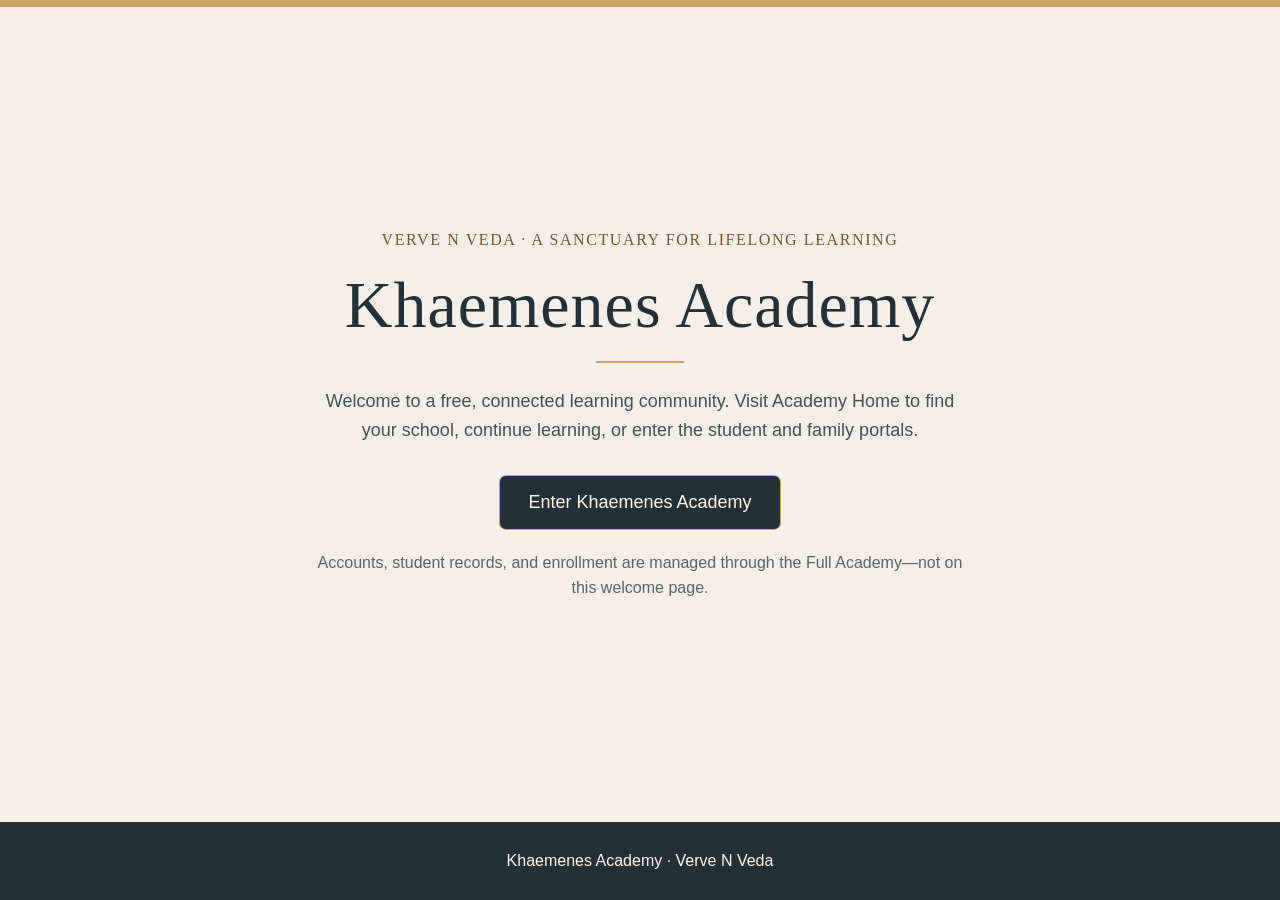
<file: index.html>
<!doctype html>
<html lang="en">
<head>
<meta charset="utf-8">
<meta name="viewport" content="width=device-width,initial-scale=1,viewport-fit=cover">
<meta name="theme-color" content="#243038">
<meta name="description" content="Welcome to Khaemenes Academy. Continue to the Academy Home for learning, enrollment, and student or family services.">
<title>Khaemenes Academy | Welcome</title>
<style>
:root{--charcoal:#243038;--parchment:#f4f0e7;--gold:#cba66b;--cream:#fff8e9}
*{box-sizing:border-box}
body{margin:0;min-height:100svh;display:flex;flex-direction:column;background:var(--parchment);color:var(--charcoal);font:400 18px/1.6 "Brandon Grotesque",Nunito,"Avenir Next",Arial,sans-serif}
.topline{height:7px;background:var(--gold)}
main{flex:1;display:grid;place-items:center;padding:55px 20px}
.welcome{width:min(100%,850px);margin:auto;text-align:center}
.eyebrow{margin:0 0 17px;color:#74562d;font:400 16px/1.4 Cinzel,Georgia,serif;letter-spacing:.1em;text-transform:uppercase}
h1{max-width:800px;margin:0 auto 19px;font:400 clamp(38px,7vw,66px)/1.12 Cinzel,Georgia,serif;letter-spacing:.015em}
.rule{height:2px;width:88px;background:var(--gold);margin:0 auto 24px}
.description{max-width:630px;margin:0 auto;color:#41534b;font-size:18px}
.action{display:inline-flex;align-items:center;justify-content:center;min-height:55px;margin:30px auto 0;padding:13px 28px;border:1px solid var(--gold);border-radius:7px;background:var(--charcoal);color:var(--cream);font:400 18px/1.35 "Brandon Grotesque",Nunito,Arial,sans-serif;text-decoration:none;transition:background .15s ease,border-color .15s ease}
.action:hover{background:#385249}
.action:focus-visible{outline:3px solid #a37635;outline-offset:5px}
.note{max-width:660px;margin:20px auto 0;font-size:16px;color:#58665f}
footer{padding:26px 16px;background:var(--charcoal);color:var(--cream);text-align:center;font-size:16px}
</style>
</head>
<body>
<div class="topline" aria-hidden="true"></div>
<main>
  <section class="welcome" aria-labelledby="welcome-title">
    <p class="eyebrow">Verve N Veda · A Sanctuary for Lifelong Learning</p>
    <h1 id="welcome-title">Khaemenes Academy</h1>
    <div class="rule" aria-hidden="true"></div>
    <p class="description">Welcome to a free, connected learning community. Visit Academy Home to find your school, continue learning, or enter the student and family portals.</p>
    <a class="action" href="https://vervenveda.com/Khaemenes_Academy.github.io/">Enter Khaemenes Academy</a>
    <p class="note">Accounts, student records, and enrollment are managed through the Full Academy—not on this welcome page.</p>
  </section>
</main>
<footer>Khaemenes Academy · Verve N Veda</footer>
</body>
</html>
</file>
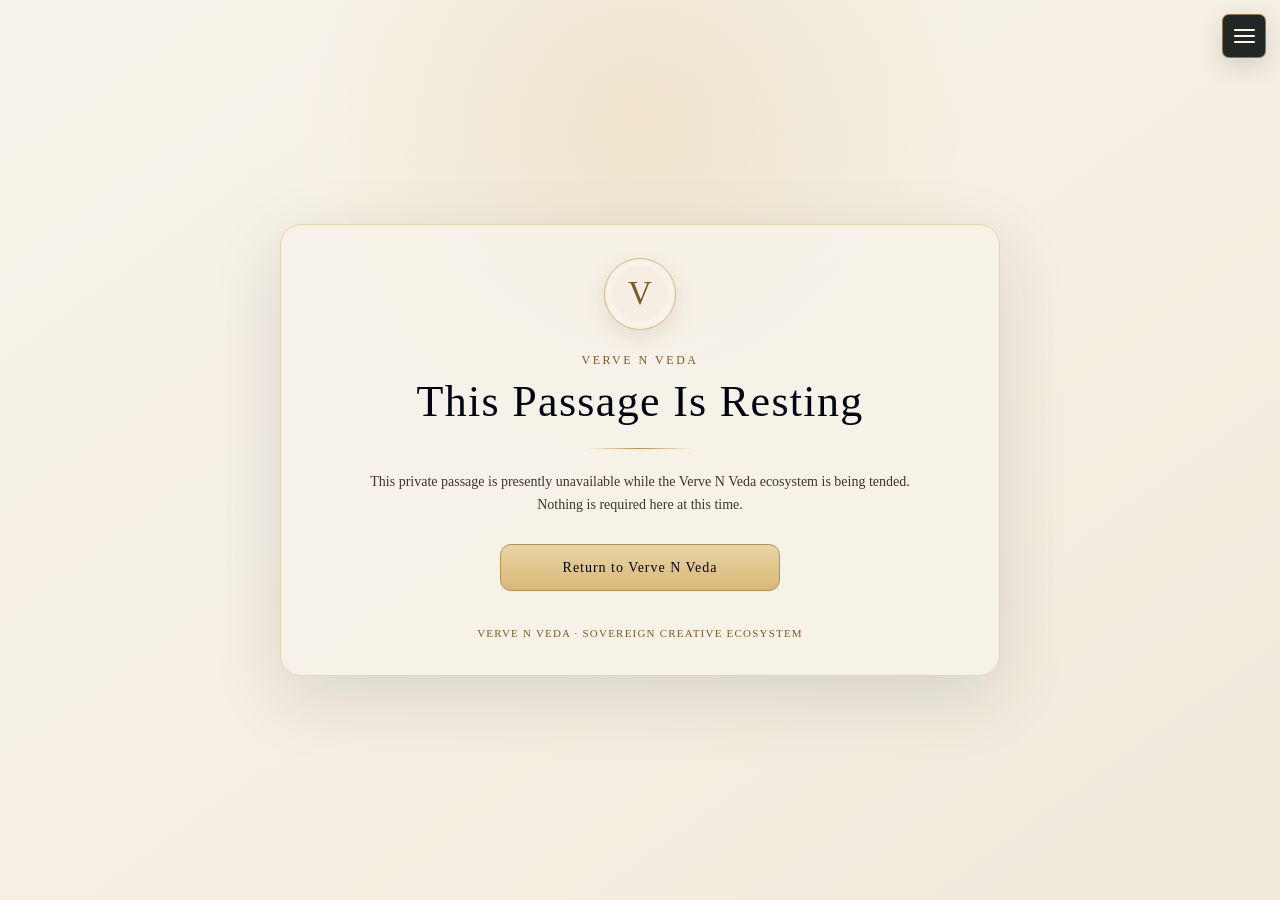
<file: admin/index.html>
<!doctype html>
<html lang="en">
<head>
<meta charset="utf-8">
<meta name="viewport" content="width=device-width,initial-scale=1">
<meta name="robots" content="noindex,nofollow,noarchive">
<title>Verve N Veda — Passage Resting</title>
<style>
:root{
  --parchment:#f7f3ea;
  --parchment-soft:#f5efe3;
  --parchment-deep:#f0e9dc;
  --gold:#d9b878;
  --gold-soft:#e8d5a4;
  --gold-deep:#b89252;
  --gold-root:#7a5a28;
  --midnight:#0b1020;
  --midnight-deep:#020414;
  --r7:7px; --r11:11px; --r21:21px;
}
*{box-sizing:border-box}
html,body{margin:0;min-height:100%}
body{
  min-height:100vh;
  display:grid;
  place-items:center;
  padding:33px 21px;
  color:var(--midnight);
  font-family:Georgia,"Times New Roman",serif;
  background:
    radial-gradient(circle at 50% 14%,rgba(217,184,120,.24),transparent 33%),
    linear-gradient(144deg,var(--parchment),var(--parchment-soft) 55%,var(--parchment-deep));
}
.shell{
  width:min(720px,100%);
  text-align:center;
  padding:33px;
  border:1px solid var(--gold-soft);
  border-radius:21px;
  background:rgba(247,243,234,.88);
  box-shadow:0 21px 72px rgba(11,16,32,.12);
}
.mark{
  width:72px;height:72px;
  margin:0 auto 21px;
  display:grid;place-items:center;
  border:1px solid var(--gold);
  border-radius:50%;
  font-family:Georgia,serif;
  font-size:33px;
  color:var(--gold-root);
  background:var(--parchment-soft);
  box-shadow:inset 0 0 0 7px var(--parchment),0 7px 21px rgba(122,90,40,.14);
}
.eyebrow{
  margin:0 0 7px;
  font-size:12px;
  letter-spacing:.21em;
  text-transform:uppercase;
  color:var(--gold-root);
}
h1{
  margin:0;
  font-size:clamp(27px,5vw,40px);
  line-height:1.33;
  font-weight:normal;
  letter-spacing:.03em;
  color:var(--midnight-deep);
}
.rule{
  width:108px;height:1px;
  margin:21px auto;
  border:0;
  background:linear-gradient(90deg,transparent,var(--gold-deep),transparent);
}
p{
  max-width:540px;
  margin:0 auto;
  font-size:18px;
  line-height:1.7;
  color:#3b352d;
}
.actions{margin-top:27px}
a{
  display:inline-block;
  padding:11px 21px;
  border:1px solid var(--gold-deep);
  border-radius:11px;
  background:linear-gradient(180deg,var(--gold-soft),var(--gold));
  color:var(--midnight-deep);
  text-decoration:none;
  font-size:14px;
  letter-spacing:.07em;
  transition:transform .18s ease,box-shadow .18s ease;
}
a:hover{transform:translateY(-1px);box-shadow:0 7px 21px rgba(122,90,40,.18)}
footer{
  margin-top:33px;
  font-size:11px;
  letter-spacing:.11em;
  text-transform:uppercase;
  color:var(--gold-root);
}
@media(max-width:600px){
  body{padding:21px 12px}
  .shell{padding:27px 18px}
}
</style>
  <link rel="stylesheet" href="../assets/vervenveda-global-standard.css">
  <link rel="stylesheet" href="../assets/vnv-ecosystem-menu.css">
</head>
<body>
  <details class="vnv-ecosystem-nav" data-vnv-ecosystem-menu>
    <summary aria-label="Open Verve N Veda ecosystem menu" title="Verve N Veda ecosystem menu">
      <span class="vnv-ecosystem-lines" aria-hidden="true"><span></span><span></span><span></span></span>
    </summary>
    <nav class="vnv-ecosystem-dropdown" aria-label="Verve N Veda ecosystem">
      <p class="vnv-ecosystem-kicker">Verve N Veda</p>
      <a class="vnv-ecosystem-primary" href="../#directory">Ecosystem Directory</a>
      <a href="../">Verve N Veda Home</a>
    </nav>
  </details>

<main class="shell" aria-labelledby="pageTitle">
  <div class="mark" aria-hidden="true">V</div>
  <div class="eyebrow">Verve N Veda</div>
  <h1 id="pageTitle">This Passage Is Resting</h1>
  <hr class="rule">
  <p>
    This private passage is presently unavailable while the Verve N Veda
    ecosystem is being tended. Nothing is required here at this time.
  </p>
  <div class="actions">
    <a href="../">Return to Verve N Veda</a>
  </div>
  <footer>Verve N Veda · Sovereign Creative Ecosystem</footer>
</main>

<!-- Verve N Veda Beta Program -->
<script src="../assets/vnv-beta-link.js" defer></script>
</body>
</html>
</file>
<file: assets/vervenveda-global-standard.css>
/*
  Verve N Veda · Shared Public Presentation Standard · v3
  Applies only to public GitHub-facing pages that opt in.
  Dormant STOS, archive, disabled, diagnostic, and source-snippet surfaces are intentionally excluded.
*/
:root{
  --vnv-radius:7px;
  --vnv-body-size:14px;
  --vnv-h1-size:44px;
  --vnv-h2-size:33px;
  --vnv-descriptor-size:24px;
  --vnv-breath:clamp(18px,3vw,33px);
}

html{font-size:16px}

body{
  font-size:var(--vnv-body-size)!important;
  line-height:1.65!important;
  text-align:center;
}

h1{
  font-size:var(--vnv-h1-size)!important;
  line-height:1.12!important;
  text-align:center;
  overflow-wrap:normal;
  word-break:normal;
  text-wrap:balance;
}

h2{
  font-size:var(--vnv-h2-size)!important;
  line-height:1.18!important;
  text-align:center;
  overflow-wrap:normal;
  word-break:normal;
  text-wrap:balance;
}

h3,
.descriptor,
.subtitle,
.subhead,
.hero-subtitle,
.section-intro,
.lead{
  max-width:900px;
  margin-inline:auto;
  font-size:var(--vnv-descriptor-size)!important;
  line-height:1.35!important;
  text-align:center;
  overflow-wrap:normal;
  word-break:normal;
  text-wrap:balance;
}

p,
li,
label,
input,
select,
textarea{
  font-size:var(--vnv-body-size);
}

button,
.button,
.btn,
[role="button"],
input[type="button"],
input[type="submit"],
input[type="reset"]{
  border-radius:var(--vnv-radius)!important;
}

[class*="card"],
.card,
.tile,
.doorway,
.panel,
.notice,
.callout{
  border-radius:var(--vnv-radius)!important;
  text-align:center;
}

[class*="card"] > .actions,
.card > .actions,
.tile > .actions,
.doorway > .actions,
.panel > .actions{
  margin-top:auto;
  justify-content:center;
}

.actions,
.hero-actions,
.button-row,
.button-group,
.cta-row,
.controls{
  display:flex;
  flex-wrap:wrap;
  justify-content:center;
  align-items:stretch;
  gap:11px;
}

.actions > a,
.actions > button,
.hero-actions > a,
.hero-actions > button,
.button-row > a,
.button-row > button,
.button-group > a,
.button-group > button,
.cta-row > a,
.cta-row > button{
  min-height:44px;
  flex:1 1 180px;
  max-width:280px;
  display:inline-flex;
  align-items:center;
  justify-content:center;
  text-align:center;
}

.card-grid,
.cards,
.resource-grid,
.portal-grid,
.tool-grid,
.app-grid,
.course-grid,
.directory-grid,
.ecosystem-category-grid,
.ecosystem-panel-grid,
.pillar-grid,
.feature-grid{
  align-items:stretch!important;
  grid-auto-rows:1fr;
  gap:var(--vnv-breath)!important;
}

.card-grid > *,
.cards > *,
.resource-grid > *,
.portal-grid > *,
.tool-grid > *,
.app-grid > *,
.course-grid > *,
.directory-grid > *,
.ecosystem-category-grid > *,
.ecosystem-panel-grid > *,
.pillar-grid > *,
.feature-grid > *{
  min-width:0;
  height:100%;
}

section,
.section,
main > article{
  scroll-margin-top:96px;
}

@media (max-width:720px){
  h1{font-size:clamp(36px,10vw,var(--vnv-h1-size))!important}
  h2{font-size:clamp(28px,8vw,var(--vnv-h2-size))!important}
  h3,
  .descriptor,
  .subtitle,
  .subhead,
  .hero-subtitle,
  .section-intro,
  .lead{font-size:clamp(20px,6vw,var(--vnv-descriptor-size))!important}
}


/* Complete ecosystem page index */
.complete-page-index{
  margin-top:33px;
  padding:33px;
  border:1px solid var(--line,rgba(18,23,19,.14));
  border-radius:var(--vnv-radius);
  background:var(--paper-bright,#fbf9f4);
  text-align:center;
}
.complete-page-index h3{margin:7px auto 10px;max-width:900px}
.complete-index-copy{max-width:900px;margin:0 auto 24px;color:var(--ink-soft,#30413d)}
.complete-index-controls{
  display:grid;
  grid-template-columns:minmax(240px,2fr) minmax(180px,1fr) minmax(220px,1fr);
  gap:11px;
  align-items:stretch;
  max-width:1100px;
  margin:0 auto 18px;
}
.complete-index-controls input,
.complete-index-controls select{
  width:100%;
  min-height:46px;
  padding:10px 12px;
  border:1px solid var(--line-strong,rgba(18,23,19,.25));
  border-radius:var(--vnv-radius);
  background:#fff;
  color:var(--ink,#080b0f);
  text-align:center;
}
.complete-index-status{
  min-height:24px;
  margin:0 auto 16px;
  color:var(--ink-soft,#30413d);
  font-size:12px;
}
.complete-index-grid{
  display:grid;
  grid-template-columns:repeat(3,minmax(0,1fr));
  gap:11px;
  align-items:stretch;
}
.complete-index-card{
  min-width:0;
  height:100%;
  display:flex;
  flex-direction:column;
  justify-content:center;
  gap:7px;
  padding:16px;
  border:1px solid var(--line,rgba(18,23,19,.14));
  border-radius:var(--vnv-radius);
  background:#fff;
  text-align:center;
}
.complete-index-card:hover,
.complete-index-card:focus-visible{
  border-color:var(--gold,#b48b45);
  box-shadow:0 8px 24px rgba(27,34,29,.08);
}
.complete-index-card strong{
  display:block;
  font-size:14px;
  line-height:1.35;
  overflow-wrap:normal;
  word-break:normal;
  text-wrap:balance;
}
.complete-index-card small{
  display:block;
  color:var(--ink-soft,#30413d);
  font-size:11px;
  line-height:1.45;
  overflow-wrap:anywhere;
}
.complete-index-badge{
  display:inline-flex;
  align-self:center;
  justify-content:center;
  padding:4px 8px;
  border:1px solid var(--line,rgba(18,23,19,.14));
  border-radius:var(--vnv-radius);
  color:var(--forest,#243d33);
  background:var(--paper,#f4f0e7);
  font-size:9px;
  letter-spacing:.08em;
  text-transform:uppercase;
}
.menu-page-results{margin-top:18px}
.menu-page-results .menu-group{margin-top:16px}
.menu-page-note{margin:10px 0 0;color:var(--ink-soft,#30413d);font-size:11px;line-height:1.5;text-align:center}


/* v3 balance pass — preserve page identity while enforcing the shared Verve N Veda rhythm. */
h1,h2,h3,
.descriptor,.subtitle,.subhead,.hero-subtitle,.section-intro,.lead,
button,.button,.btn,[role="button"]{
  hyphens:none;
  -webkit-hyphens:none;
  word-break:normal;
}

.section-heading,
.hero-copy,
.page-heading,
.intro-wrap{
  width:min(100%,960px);
  margin-inline:auto;
  text-align:center;
}

.complete-index-grid{
  grid-auto-rows:1fr;
  gap:var(--vnv-breath)!important;
}

.complete-index-card,
[class*="card"]{
  align-content:center;
  justify-items:center;
}

.actions > a,
.actions > button,
.hero-actions > a,
.hero-actions > button,
.button-row > a,
.button-row > button,
.button-group > a,
.button-group > button,
.cta-row > a,
.cta-row > button{
  padding-inline:16px;
}

@media(max-width:900px){
  .complete-index-controls{grid-template-columns:1fr 1fr}
  .complete-index-controls input{grid-column:1/-1}
  .complete-index-grid{grid-template-columns:repeat(2,minmax(0,1fr))}
}
@media(max-width:620px){
  .complete-page-index{padding:24px 14px}
  .complete-index-controls{grid-template-columns:1fr}
  .complete-index-controls input{grid-column:auto}
  .complete-index-grid{grid-template-columns:1fr}
}
</file>
<file: assets/vnv-ecosystem-menu.css>
/* Verve N Veda · Global Ecosystem Hamburger
   Public GitHub navigation only. No STOS runtime dependency. */
.vnv-ecosystem-nav{
  position:fixed;
  top:max(14px,env(safe-area-inset-top));
  right:max(14px,env(safe-area-inset-right));
  z-index:2147482000;
  margin:0;
  font-family:"Brandon Grotesque","Avenir Next","Segoe UI",Arial,sans-serif;
  font-size:14px;
  color:#172331;
}
.vnv-ecosystem-nav summary{
  width:44px;
  height:44px;
  display:grid;
  place-items:center;
  margin-left:auto;
  padding:0;
  list-style:none;
  cursor:pointer;
  border:1px solid rgba(183,148,82,.72);
  border-radius:7px;
  color:#fff8e9;
  background:#202724;
  box-shadow:0 8px 24px rgba(8,21,34,.14);
  -webkit-tap-highlight-color:transparent;
}
.vnv-ecosystem-nav summary::-webkit-details-marker{display:none}
.vnv-ecosystem-nav summary::marker{content:""}
.vnv-ecosystem-nav summary:hover,
.vnv-ecosystem-nav summary:focus-visible{
  border-color:#80642f;
  outline:3px solid rgba(183,148,82,.28);
  outline-offset:3px;
}
.vnv-ecosystem-lines{
  width:21px;
  display:grid;
  gap:4px;
}
.vnv-ecosystem-lines span{
  display:block;
  width:21px;
  height:2px;
  border-radius:7px;
  background:#fff8e9;
  transition:transform .18s ease,opacity .18s ease;
}
.vnv-ecosystem-nav[open] .vnv-ecosystem-lines span:nth-child(1){
  transform:translateY(6px) rotate(45deg);
}
.vnv-ecosystem-nav[open] .vnv-ecosystem-lines span:nth-child(2){
  opacity:0;
}
.vnv-ecosystem-nav[open] .vnv-ecosystem-lines span:nth-child(3){
  transform:translateY(-6px) rotate(-45deg);
}
.vnv-ecosystem-dropdown{
  width:min(320px,calc(100vw - 28px));
  margin-top:7px;
  padding:14px;
  display:grid;
  gap:7px;
  border:1px solid rgba(16,34,56,.16);
  border-radius:7px;
  background:#fcf9f2;
  box-shadow:0 18px 44px rgba(8,21,34,.16);
}
.vnv-ecosystem-dropdown .vnv-ecosystem-kicker{
  margin:0 0 2px;
  text-align:center;
  color:#80642f;
  font-size:11px;
  font-weight:500;
  letter-spacing:.12em;
  text-transform:uppercase;
}
.vnv-ecosystem-dropdown a{
  min-height:44px;
  display:flex;
  align-items:center;
  justify-content:center;
  padding:10px 14px;
  text-align:center;
  text-decoration:none;
  color:#172331;
  border:1px solid rgba(16,34,56,.15);
  border-radius:7px;
  background:#fffdf8;
  font-size:14px;
  font-weight:500;
  line-height:1.35;
}
.vnv-ecosystem-dropdown a:hover,
.vnv-ecosystem-dropdown a:focus-visible{
  border-color:#b79452;
  background:#f5f0e4;
  outline:2px solid rgba(183,148,82,.25);
  outline-offset:2px;
}
.vnv-ecosystem-dropdown a.vnv-ecosystem-primary{
  color:#fffdf8;
  border-color:#102238;
  background:#102238;
}
.vnv-ecosystem-dropdown a.vnv-ecosystem-primary:hover,
.vnv-ecosystem-dropdown a.vnv-ecosystem-primary:focus-visible{
  background:#1a314b;
}
@media (prefers-color-scheme:dark){
  .vnv-ecosystem-nav{color:#eee5d5}
  .vnv-ecosystem-nav summary{background:#202724;border-color:rgba(232,225,209,.22)}
  .vnv-ecosystem-dropdown{background:#101d2a;border-color:rgba(232,225,209,.22)}
  .vnv-ecosystem-lines span{background:#eee5d5}
  .vnv-ecosystem-dropdown a{color:#eee5d5;background:#142536;border-color:rgba(232,225,209,.16)}
  .vnv-ecosystem-dropdown a:hover,
  .vnv-ecosystem-dropdown a:focus-visible{background:#1a3144}
  .vnv-ecosystem-dropdown a.vnv-ecosystem-primary{background:#b79452;border-color:#b79452;color:#101820}
}
@media (max-width:520px){
  .vnv-ecosystem-nav{
    top:max(8px,env(safe-area-inset-top));
    right:max(8px,env(safe-area-inset-right));
  }
  .vnv-ecosystem-dropdown{width:min(300px,calc(100vw - 16px))}
}
@media print{.vnv-ecosystem-nav{display:none!important}}
@media (prefers-reduced-motion:reduce){
  .vnv-ecosystem-lines span{transition:none}
}


/* Canonical directory enhancement · 2026-10-14 */
.vnv-ecosystem-dropdown{
  width:min(420px,calc(100vw - 28px));
  max-height:min(78vh,680px);
  overflow:auto;
  overscroll-behavior:contain;
}
.vnv-ecosystem-search-wrap{
  display:grid;
  gap:7px;
  margin:2px 0 4px;
}
.vnv-ecosystem-search{
  width:100%;
  min-height:44px;
  padding:10px 12px;
  border:1px solid rgba(16,34,56,.18);
  border-radius:7px;
  background:#fffdf8;
  color:#172331;
  font:500 14px/1.35 "Brandon Grotesque","Avenir Next","Segoe UI",Arial,sans-serif;
  text-align:center;
}
.vnv-ecosystem-search:focus-visible{
  border-color:#b79452;
  outline:2px solid rgba(183,148,82,.25);
  outline-offset:2px;
}
.vnv-ecosystem-status{
  margin:0;
  color:#59646d;
  font-size:11px;
  line-height:1.45;
  text-align:center;
}
.vnv-ecosystem-results{
  display:grid;
  gap:11px;
  margin-top:2px;
}
.vnv-ecosystem-group{
  display:grid;
  gap:7px;
  padding-top:7px;
  border-top:1px solid rgba(16,34,56,.10);
}
.vnv-ecosystem-group:first-child{
  padding-top:0;
  border-top:0;
}
.vnv-ecosystem-group-title{
  margin:0;
  color:#80642f;
  font-size:11px;
  font-weight:600;
  letter-spacing:.08em;
  text-align:center;
  text-transform:uppercase;
}
.vnv-ecosystem-result{
  min-height:44px;
  display:flex;
  flex-direction:column;
  align-items:center;
  justify-content:center;
  gap:3px;
  padding:9px 12px;
  text-align:center;
}
.vnv-ecosystem-result strong{
  font-size:14px;
  font-weight:600;
  line-height:1.25;
}
.vnv-ecosystem-result small{
  color:#66717a;
  font-size:10.5px;
  font-weight:400;
  line-height:1.35;
}
.vnv-ecosystem-result[aria-current="page"]{
  border-color:#b79452;
  background:#f5f0e4;
}
.vnv-ecosystem-empty{
  margin:7px 0 2px;
  color:#59646d;
  font-size:12px;
  line-height:1.5;
  text-align:center;
}
@media (prefers-color-scheme:dark){
  .vnv-ecosystem-search{
    color:#eee5d5;
    background:#142536;
    border-color:rgba(232,225,209,.18);
  }
  .vnv-ecosystem-status,
  .vnv-ecosystem-result small,
  .vnv-ecosystem-empty{color:#b8c2c9}
  .vnv-ecosystem-group{border-top-color:rgba(232,225,209,.11)}
  .vnv-ecosystem-result[aria-current="page"]{background:#1a3144}
}
@media(max-width:520px){
  .vnv-ecosystem-dropdown{width:min(340px,calc(100vw - 16px));max-height:82vh}
}


/* Shared JS drawer presentation · v1.2.0
   Canonical presentation for assets/vnv-ecosystem-menu.js.
   The legacy <details> rules above remain for backward compatibility while
   repository pages migrate to the shared runtime. */

      #vnvEcosystemMenuButton{
        min-height:34px;display:inline-flex;align-items:center;justify-content:center;gap:8px;
        padding:6px 10px;border:1px solid rgba(49,73,62,.24);border-radius:7px;
        color:#fff8e9!important;background:#202724!important;
        box-shadow:none;font:500 10px/1.1 "Avenir Next","Segoe UI",Arial,sans-serif;
        letter-spacing:.075em;text-transform:uppercase;white-space:nowrap;cursor:pointer;
      }
      #vnvEcosystemMenuButton:hover,#vnvEcosystemMenuButton:focus-visible{background:#344148!important;color:#fff8e9!important;border-color:#b48b45;outline:2px solid #b48b45;outline-offset:2px}
      #vnvEcosystemMenuButton.vnv-eco-text-only{
        min-height:34px;padding:6px 9px;letter-spacing:.03em;
        white-space:normal;text-align:center;
      }
      #vnvEcosystemMenuButton .vnv-eco-lines{width:14px;height:10px;display:grid;align-content:space-between}
      #vnvEcosystemMenuButton .vnv-eco-lines::before,#vnvEcosystemMenuButton .vnv-eco-lines::after,#vnvEcosystemMenuButton .vnv-eco-lines span{
        content:"";display:block;height:1px;background:#fff8e9!important
      }
      #vnvEcosystemMenuOverlay{
        position:fixed;inset:0;z-index:2147483500;display:grid;justify-items:end;overflow:hidden;contain:layout paint;
        visibility:hidden;opacity:0;background:rgba(9,15,13,.34);backdrop-filter:blur(4px);
        transition:opacity .18s ease,visibility .18s ease
      }
      #vnvEcosystemMenuOverlay[data-open="true"]{visibility:visible;opacity:1}
      #vnvEcosystemMenuOverlay:not([data-open="true"]) #vnvEcosystemMenuDrawer{display:none}
      #vnvEcosystemMenuDrawer{
        width:min(92vw,420px);max-width:100vw;height:100%;overflow:auto;box-sizing:border-box;padding:24px 20px 30px;
        transform:translateX(102%);transition:transform .2s ease;
        color:#202d28;background:#fbf8ef;border-left:1px solid rgba(49,73,62,.18);
        box-shadow:-20px 0 54px rgba(20,30,25,.15)
      }
      #vnvEcosystemMenuOverlay[data-open="true"] #vnvEcosystemMenuDrawer{transform:none}
      .vnv-eco-top{display:flex;align-items:flex-start;justify-content:space-between;gap:14px}
      .vnv-eco-kicker{margin:0 0 5px;color:#91733f;font:500 10px/1.2 "Avenir Next","Segoe UI",Arial,sans-serif;letter-spacing:.13em;text-transform:uppercase}
      #vnvEcosystemMenuDrawer h2{margin:0;color:#233b32;font:500 29px/1.05 Georgia,"Times New Roman",serif}
      .vnv-eco-close{width:38px;height:38px;flex:0 0 38px;border:1px solid rgba(49,73,62,.22);border-radius:7px;background:#fff;color:#243a32;font-size:21px;cursor:pointer}
      .vnv-eco-intro{margin:13px 0 0;color:#69736e;font:400 12px/1.6 "Avenir Next","Segoe UI",Arial,sans-serif}
      #vnvEcosystemMenuSearch{width:100%;min-height:42px;margin:17px 0 5px;padding:0 12px;border:1px solid rgba(49,73,62,.22);border-radius:7px;background:#fff;color:#202d28;font:400 13px/1.2 "Avenir Next","Segoe UI",Arial,sans-serif}
      #vnvEcosystemMenuStatus{min-height:20px;margin:6px 0 0;color:#7b837f;font:400 10px/1.45 "Avenir Next","Segoe UI",Arial,sans-serif}
      .vnv-eco-home{display:flex;justify-content:center;margin:12px 0 2px}
      .vnv-eco-home a{min-height:34px;display:inline-flex;align-items:center;justify-content:center;padding:7px 11px;border:1px solid rgba(145,115,63,.28);border-radius:7px;color:#6f5935;background:#fff;text-decoration:none;font:500 10px/1.1 "Avenir Next","Segoe UI",Arial,sans-serif;letter-spacing:.06em;text-transform:uppercase}
      .vnv-eco-group{margin:20px 0 7px;color:#92743f;font:500 10px/1.2 "Avenir Next","Segoe UI",Arial,sans-serif;letter-spacing:.1em;text-transform:uppercase}
      .vnv-eco-list{display:grid;gap:6px}
      .vnv-eco-link{display:grid;grid-template-columns:minmax(0,1fr) auto;gap:9px;align-items:center;padding:10px 11px;border:1px solid rgba(49,73,62,.12);border-radius:7px;color:#25362f;background:#fff;text-decoration:none}
      .vnv-eco-link:hover,.vnv-eco-link:focus-visible{border-color:rgba(145,115,63,.46);background:#fffefb}
      .vnv-eco-link strong{display:block;font:500 12px/1.3 "Avenir Next","Segoe UI",Arial,sans-serif}
      .vnv-eco-link small{display:block;margin-top:2px;color:#7b837f;font:400 9px/1.35 "Avenir Next","Segoe UI",Arial,sans-serif}
      .vnv-eco-arrow{color:#9a7b43;font-size:12px}
      #vnvEcosystemMenuButton.vnv-eco-fixed{position:fixed;right:12px;top:12px;z-index:2147482500;box-shadow:0 6px 18px rgba(20,30,25,.08)}
      @media(max-width:620px){
        #vnvEcosystemMenuButton{font-size:9px;padding:6px 8px}
        #vnvEcosystemMenuButton .vnv-eco-label{display:none}
        #vnvEcosystemMenuButton .vnv-eco-lines{width:17px;height:12px}
        #vnvEcosystemMenuDrawer{width:min(94vw,390px);padding:20px 15px 26px}
      }
      @media(prefers-reduced-motion:reduce){#vnvEcosystemMenuOverlay,#vnvEcosystemMenuDrawer{transition:none!important}}
      @media print{#vnvEcosystemMenuButton,#vnvEcosystemMenuOverlay{display:none!important}}
    

/* Explicit header slot: icon-only, normal-flow placement.
   Fixed positioning is reserved for pages without a recognized header slot. */
[data-vnv-ecosystem-slot]{
  display:inline-flex;
  align-items:center;
  justify-content:center;
  justify-self:end;
}
[data-vnv-ecosystem-slot] #vnvEcosystemMenuButton.vnv-eco-icon-only{
  width:44px;
  height:44px;
  min-height:44px;
  padding:0;
  border-radius:7px;
}
@media(max-width:560px){
  [data-vnv-ecosystem-slot] #vnvEcosystemMenuButton.vnv-eco-icon-only{
    width:40px;
    height:40px;
    min-height:40px;
  }
}
</file>
